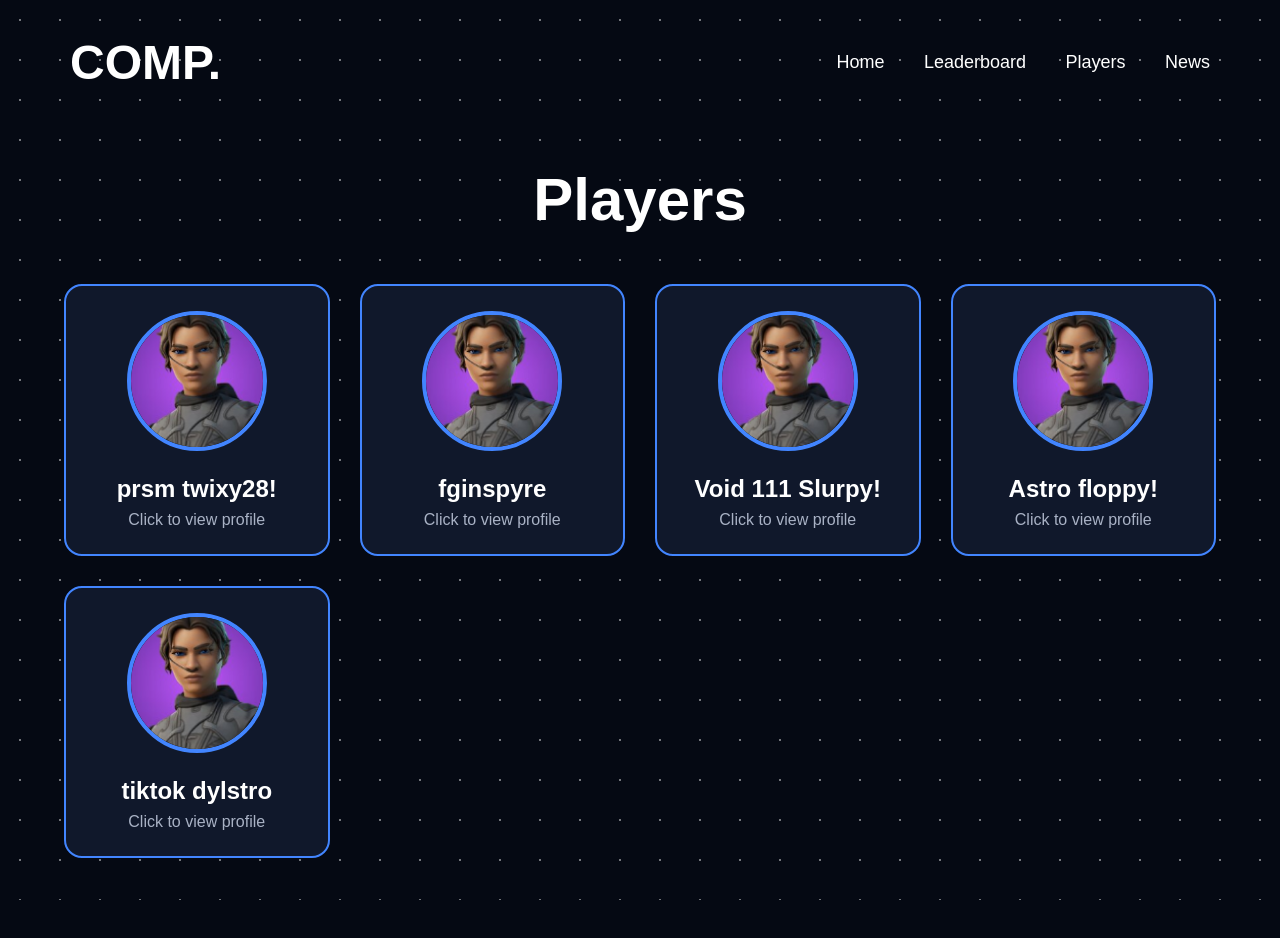
<file: index.html>
<!DOCTYPE html>
<html lang="en">
<head>

<meta charset="UTF-8">
<meta name="viewport" content="width=device-width, initial-scale=1.0">

<title>COMP. | Players</title>

<style>

*{
margin:0;
padding:0;
box-sizing:border-box;
font-family:Arial,Helvetica,sans-serif;
}

body{
background:#050913;
color:white;
overflow-x:hidden;
}

body::before{
content:"";
position:fixed;
top:0;
left:0;
width:100%;
height:100%;
background-image:radial-gradient(white 1px,transparent 1px);
background-size:40px 40px;
opacity:.45;
z-index:-1;
}

header{
display:flex;
justify-content:space-between;
align-items:center;
padding:35px 70px;
}

.logo{
font-size:48px;
font-weight:900;
}

nav a{
color:white;
text-decoration:none;
margin-left:35px;
font-size:18px;
transition:.25s;
}

nav a:hover{
color:#4285ff;
}

.title{
text-align:center;
font-size:60px;
font-weight:bold;
margin-top:40px;
margin-bottom:50px;
}

.players{
width:90%;
max-width:1300px;
margin:auto;
display:grid;
grid-template-columns:repeat(auto-fit,minmax(250px,1fr));
gap:30px;
padding-bottom:80px;
}

.card{
background:#10182b;
border:2px solid #4285ff;
border-radius:18px;
padding:25px;
text-align:center;
cursor:pointer;
transition:.3s;
}

.card:hover{
transform:translateY(-8px);
box-shadow:0 0 30px #4285ff;
}

.card img{
width:140px;
height:140px;
border-radius:50%;
object-fit:cover;
border:4px solid #4285ff;
margin-bottom:20px;
}

.card h2{
font-size:24px;
}

.card p{
color:#a9b2c5;
margin-top:8px;
}

.modal{
position:fixed;
top:0;
left:0;
width:100%;
height:100%;
display:none;
justify-content:center;
align-items:center;
background:rgba(0,0,0,.85);
}

.popup{
width:450px;
background:#10182b;
border:2px solid #4285ff;
border-radius:18px;
padding:35px;
text-align:center;
}

.popup img{
width:160px;
height:160px;
border-radius:50%;
border:4px solid #4285ff;
margin-bottom:20px;
}

.popup h2{
font-size:34px;
margin-bottom:20px;
}

.popup p{
font-size:20px;
margin:12px 0;
}

.close{
margin-top:25px;
padding:12px 35px;
background:#4285ff;
border:none;
color:white;
font-size:18px;
border-radius:8px;
cursor:pointer;
}

.close:hover{
background:#256ef0;
}

</style>

</head>

<body>

<header>

<div class="logo">COMP.</div>

<nav>
<a href="index.html">Home</a>
<a href="#">Leaderboard</a>
<a href="players.html">Players</a>
<a href="#">News</a>
</nav>

</header>

<div class="title">
Players
</div>

<div class="players">

<div class="card" onclick="openPlayer(0)">
<img src="images/Screenshot 2026-07-29 220536.png">
<h2>prsm twixy28!</h2>
<p>Click to view profile</p>
</div>

<div class="card" onclick="openPlayer(1)">
<img src="images/Screenshot 2026-07-29 220536.png">
<h2>fginspyre</h2>
<p>Click to view profile</p>
</div>

<div class="card" onclick="openPlayer(2)">
<img src="images/Screenshot 2026-07-29 220536.png">
<h2>Void 111 Slurpy!</h2>
<p>Click to view profile</p>
</div>

<div class="card" onclick="openPlayer(3)">
<img src="images/Screenshot 2026-07-29 220536.png">
<h2>Astro floppy!</h2>
<p>Click to view profile</p>
</div>

<div class="card" onclick="openPlayer(4)">
<img src="images/Screenshot 2026-07-29 220536.png">
<h2>tiktok dylstro</h2>
<p>Click to view profile</p>
</div>

</div>

<div class="modal" id="modal">

<div class="popup">

<img src="images/Screenshot 2026-07-29 220536.png" id="pfp">

<h2 id="name"></h2>

<p><b>PR:</b> <span id="pr"></span></p>

<p><b>Tournament Wins:</b> <span id="wins"></span></p>

<p><b>Cash Cup Finals:</b> <span id="cash"></span></p>

<p><b>Best Tournament Placement:</b> <span id="placement"></span></p>

<p><b>Highest Rank:</b> <span id="rank"></span></p>
<button class="close" onclick="closePlayer()">Close</button>

</div>

</div>

<script>

const players=[

{
name:"prsm twixy28!",
pr:"130 PR",
wins:"16",
cash:"1x",
placement:"7th Place Elite Ranked Cup",
rank:"Unreal"
},

{
name:"fginspyre",
pr:"70 PR",
wins:"9",
cash:"1x",
placement:"7th Place Elite Ranked Cup",
rank:"Unreal"
},

{
name:"Void 111 Slurpy!",
pr:"58 PR",
wins:"3",
cash:"0",
placement:"256th Place Duos Ranked Cup ZB",
rank:"Unreal"
},

{
name:"Astro floppy!",
pr:"0 PR",
wins:"0",
cash:"0",
placement:"69th Place Duos Ranked Cup Platinum Reload",
rank:"Diamond"
},

{
name:"tiktok dylstro",
pr:"756 PR",
wins:"100",
cash:"0",
placement:"8th Place Duos Ranked Cup Reload",
rank:"Unreal"
}

];

function openPlayer(id){

document.getElementById("modal").style.display="flex";

document.getElementById("name").innerHTML=players[id].name;

document.getElementById("pr").innerHTML=players[id].pr;

document.getElementById("wins").innerHTML=players[id].wins;

document.getElementById("cash").innerHTML=players[id].cash;

document.getElementById("placement").innerHTML=players[id].placement;

document.getElementById("rank").innerHTML=players[id].rank;

}
  function closePlayer(){

document.getElementById("modal").style.display="none";

}

window.onclick=function(e){

const modal=document.getElementById("modal");

if(e.target==modal){

modal.style.display="none";

}

}

</script>

</body>
</html>
</file>
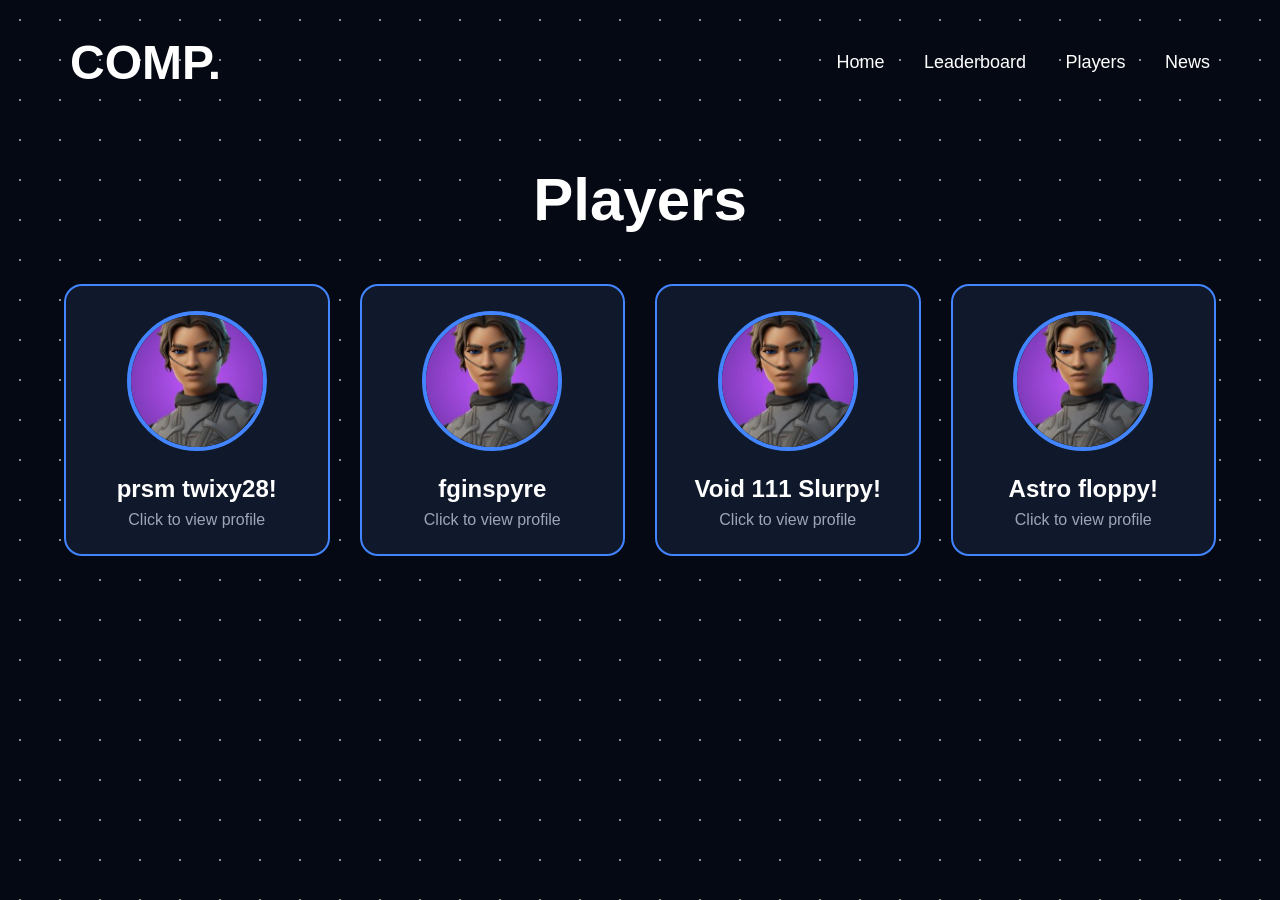
<file: players.html>
<!DOCTYPE html>
<html lang="en">
<head>

<meta charset="UTF-8">
<meta name="viewport" content="width=device-width, initial-scale=1.0">

<title>COMP. | Players</title>

<style>

*{
margin:0;
padding:0;
box-sizing:border-box;
font-family:Arial,Helvetica,sans-serif;
}


body{
background:#050913;
color:white;
overflow-x:hidden;
}


body::before{
content:"";
position:fixed;
top:0;
left:0;
width:100%;
height:100%;
background-image:radial-gradient(white 1px,transparent 1px);
background-size:40px 40px;
opacity:.55;
z-index:-1;
pointer-events:none;
}


header{

display:flex;
justify-content:space-between;
align-items:center;
padding:35px 70px;

}


.logo{

font-size:48px;
font-weight:900;

}


nav a{

color:white;
text-decoration:none;
margin-left:35px;
font-size:18px;
transition:.25s;

}


nav a:hover{

color:#4285ff;

}



.title{

text-align:center;
font-size:60px;
font-weight:bold;
margin-top:40px;
margin-bottom:50px;

}



.players{

width:90%;
max-width:1200px;
margin:auto;
display:grid;
grid-template-columns:repeat(auto-fit,minmax(250px,1fr));
gap:30px;

}



.card{

background:#10182b;
border:2px solid #4285ff;
border-radius:18px;
padding:25px;
text-align:center;
cursor:pointer;
transition:.3s;

}



.card:hover{

transform:translateY(-8px);
box-shadow:0 0 30px #4285ff;

}



.card img{

width:140px;
height:140px;
border-radius:50%;
object-fit:cover;
border:4px solid #4285ff;
margin-bottom:20px;

}



.card h2{

font-size:24px;

}



.card p{

color:#9ca6ba;
margin-top:8px;

}




.modal{

position:fixed;
top:0;
left:0;
width:100%;
height:100%;
display:none;
justify-content:center;
align-items:center;
background:rgba(0,0,0,.85);

}




.popup{

width:430px;
background:#10182b;
border:2px solid #4285ff;
border-radius:18px;
padding:35px;
text-align:center;

}




.popup img{

width:160px;
height:160px;
border-radius:50%;
border:4px solid #4285ff;
margin-bottom:20px;

}



.popup h2{

font-size:35px;
margin-bottom:20px;

}



.popup p{

font-size:20px;
margin:12px 0;

}



.close{

margin-top:25px;
padding:12px 35px;
background:#4285ff;
border:none;
color:white;
font-size:18px;
border-radius:8px;
cursor:pointer;

}



</style>

</head>


<body>


<header>

<div class="logo">
COMP.
</div>


<nav>

<a href="index.html">Home</a>

<a href="#">Leaderboard</a>

<a href="players.html">Players</a>

<a href="#">News</a>

</nav>


</header>




<div class="title">
Players
</div>




<div class="players">



<div class="card">

<img src="images/Screenshot 2026-07-29 220536.png">

<h2>prsm twixy28!</h2>

<p>Click to view profile</p>

</div>




<div class="card">

<img src="images/Screenshot 2026-07-29 220536.png">

<h2>fginspyre</h2>

<p>Click to view profile</p>

</div>




<div class="card">

<img src="images/Screenshot 2026-07-29 220536.png">

<h2>Void 111 Slurpy!</h2>

<p>Click to view profile</p>

</div>




<div class="card">

<img src="images/Screenshot 2026-07-29 220536.png">

<h2>Astro floppy!</h2>

<p>Click to view profile</p>

</div>



</div>






<div class="modal" id="modal">


<div class="popup">


<img src="images/Screenshot 2026-07-29 220536.png">


<h2 id="name"></h2>


<p><b>PR:</b> <span id="pr"></span></p>

<p><b>Tournament Wins:</b> <span id="wins"></span></p>

<p><b>Cash Cup Finals:</b> <span id="cash"></span></p>

<p><b>Best Tournament Placement:</b> <span id="placement"></span></p>

<p><b>Highest Rank:</b> <span id="rank"></span></p>



<button class="close" id="close">

Close

</button>


</div>


</div>





<script>


const players=[


{
name:"prsm twixy28!",
pr:"130 PR",
wins:"16 Tournament Wins",
cash:"1x Cash Cup Finalist",
placement:"7th Place Elite Ranked Cup",
rank:"Unreal"
},


{
name:"fginspyre",
pr:"70 PR",
wins:"9 Tournament Wins",
cash:"1x Cash Cup Finalist",
placement:"7th Place Elite Ranked Cup",
rank:"Unreal"
},


{
name:"Void 111 Slurpy!",
pr:"58 PR",
wins:"3 Tournament Wins",
cash:"0 Cash Cup Finals",
placement:"256th Place Duos Ranked Cup ZB",
rank:"Unreal"
},


{
name:"Astro floppy!",
pr:"0 PR",
wins:"0 Tournament Wins",
cash:"0 Cash Cup Finals",
placement:"69th Place Duos Ranked Cup Platinum Reload",
rank:"Diamond"
}


];



const cards=document.querySelectorAll(".card");

const modal=document.getElementById("modal");



cards.forEach((card,index)=>{


card.onclick=function(){


document.getElementById("name").innerHTML=players[index].name;

document.getElementById("pr").innerHTML=players[index].pr;

document.getElementById("wins").innerHTML=players[index].wins;

document.getElementById("cash").innerHTML=players[index].cash;

document.getElementById("placement").innerHTML=players[index].placement;

document.getElementById("rank").innerHTML=players[index].rank;


modal.style.display="flex";


};


});



document.getElementById("close").onclick=function(){

modal.style.display="none";

};



window.onclick=function(e){

if(e.target==modal){

modal.style.display="none";

}

};



</script>


</body>
</html>
</file>
